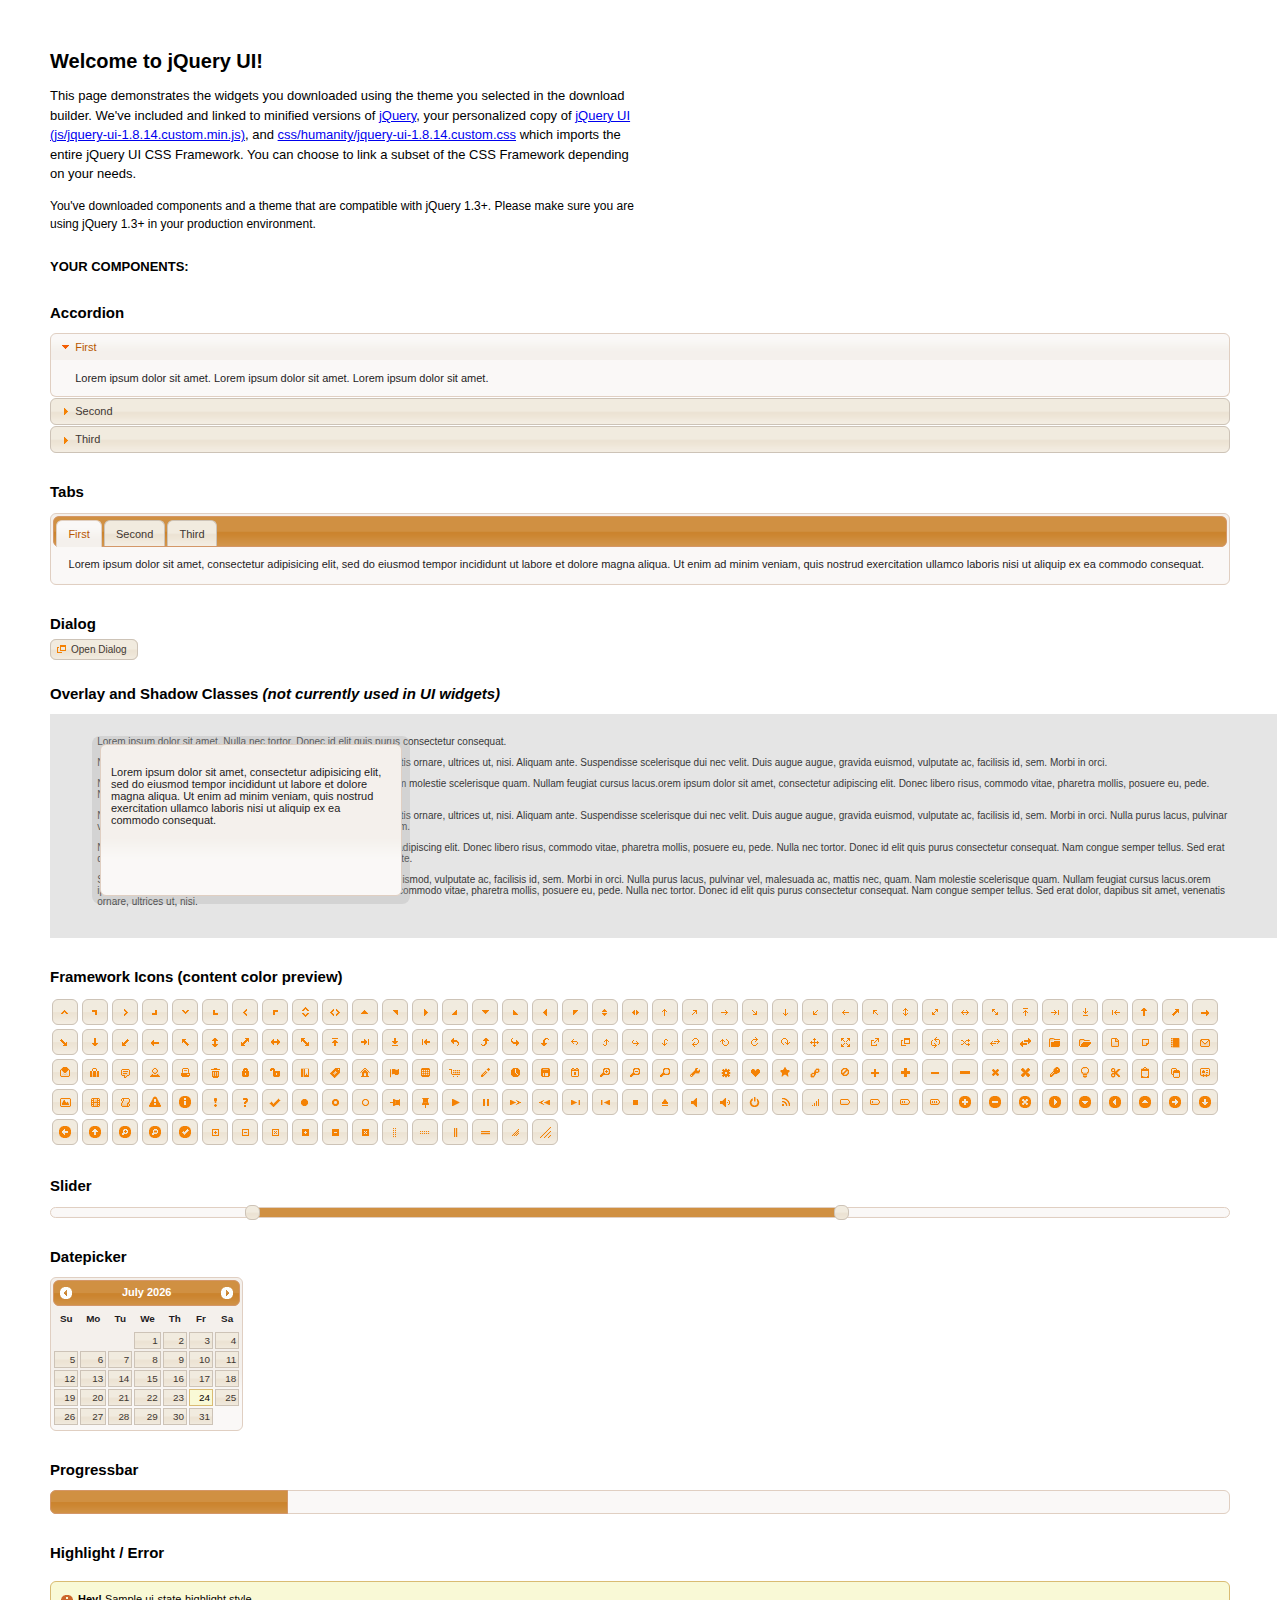
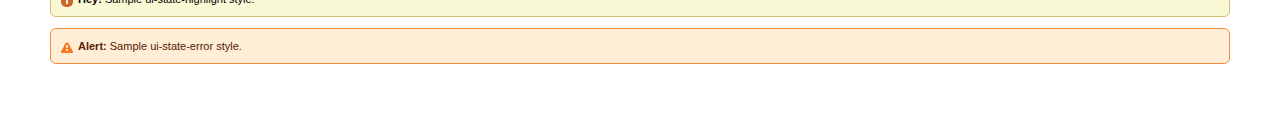
<file: static/index.html>
<!DOCTYPE html>
<html>
	<head>
		<meta http-equiv="Content-Type" content="text/html; charset=iso-8859-1" />
		<title>jQuery UI Example Page</title>
		<link type="text/css" href="css/humanity/jquery-ui-1.8.14.custom.css" rel="stylesheet" />	
		<script type="text/javascript" src="js/jquery-1.5.1.min.js"></script>
		<script type="text/javascript" src="js/jquery-ui-1.8.14.custom.min.js"></script>
		<script type="text/javascript">
			$(function(){

				// Accordion
				$("#accordion").accordion({ header: "h3" });
	
				// Tabs
				$('#tabs').tabs();
	

				// Dialog			
				$('#dialog').dialog({
					autoOpen: false,
					width: 600,
					buttons: {
						"Ok": function() { 
							$(this).dialog("close"); 
						}, 
						"Cancel": function() { 
							$(this).dialog("close"); 
						} 
					}
				});
				
				// Dialog Link
				$('#dialog_link').click(function(){
					$('#dialog').dialog('open');
					return false;
				});

				// Datepicker
				$('#datepicker').datepicker({
					inline: true
				});
				
				// Slider
				$('#slider').slider({
					range: true,
					values: [17, 67]
				});
				
				// Progressbar
				$("#progressbar").progressbar({
					value: 20 
				});
				
				//hover states on the static widgets
				$('#dialog_link, ul#icons li').hover(
					function() { $(this).addClass('ui-state-hover'); }, 
					function() { $(this).removeClass('ui-state-hover'); }
				);
				
			});
		</script>
		<style type="text/css">
			/*demo page css*/
			body{ font: 62.5% "Trebuchet MS", sans-serif; margin: 50px;}
			.demoHeaders { margin-top: 2em; }
			#dialog_link {padding: .4em 1em .4em 20px;text-decoration: none;position: relative;}
			#dialog_link span.ui-icon {margin: 0 5px 0 0;position: absolute;left: .2em;top: 50%;margin-top: -8px;}
			ul#icons {margin: 0; padding: 0;}
			ul#icons li {margin: 2px; position: relative; padding: 4px 0; cursor: pointer; float: left;  list-style: none;}
			ul#icons span.ui-icon {float: left; margin: 0 4px;}
		</style>	
	</head>
	<body>
	<h1>Welcome to jQuery UI!</h1>
	<p style="font-size: 1.3em; line-height: 1.5; margin: 1em 0; width: 50%;">This page demonstrates the widgets you downloaded using the theme you selected in the download builder. We've included and linked to minified versions of <a href="js/jquery-1.5.1.min.js">jQuery</a>, your personalized copy of <a href="js/jquery-ui-1.8.14.custom.min.js">jQuery UI (js/jquery-ui-1.8.14.custom.min.js)</a>, and <a href="css/humanity/jquery-ui-1.8.14.custom.css">css/humanity/jquery-ui-1.8.14.custom.css</a> which imports the entire jQuery UI CSS Framework. You can choose to link a subset of the CSS Framework depending on your needs. </p>
	<p style="font-size: 1.2em; line-height: 1.5; margin: 1em 0; width: 50%;">You've downloaded components and a theme that are compatible with jQuery 1.3+. Please make sure you are using jQuery 1.3+ in your production environment.</p>	

	<p style="font-weight: bold; margin: 2em 0 1em; font-size: 1.3em;">YOUR COMPONENTS:</p>
		
		<!-- Accordion -->
		<h2 class="demoHeaders">Accordion</h2>
		<div id="accordion">
			<div>
				<h3><a href="#">First</a></h3>
				<div>Lorem ipsum dolor sit amet. Lorem ipsum dolor sit amet. Lorem ipsum dolor sit amet.</div>
			</div>
			<div>
				<h3><a href="#">Second</a></h3>
				<div>Phasellus mattis tincidunt nibh.</div>
			</div>
			<div>
				<h3><a href="#">Third</a></h3>
				<div>Nam dui erat, auctor a, dignissim quis.</div>
			</div>
		</div>
	
		<!-- Tabs -->
		<h2 class="demoHeaders">Tabs</h2>
		<div id="tabs">
			<ul>
				<li><a href="#tabs-1">First</a></li>
				<li><a href="#tabs-2">Second</a></li>
				<li><a href="#tabs-3">Third</a></li>
			</ul>
			<div id="tabs-1">Lorem ipsum dolor sit amet, consectetur adipisicing elit, sed do eiusmod tempor incididunt ut labore et dolore magna aliqua. Ut enim ad minim veniam, quis nostrud exercitation ullamco laboris nisi ut aliquip ex ea commodo consequat.</div>
			<div id="tabs-2">Phasellus mattis tincidunt nibh. Cras orci urna, blandit id, pretium vel, aliquet ornare, felis. Maecenas scelerisque sem non nisl. Fusce sed lorem in enim dictum bibendum.</div>
			<div id="tabs-3">Nam dui erat, auctor a, dignissim quis, sollicitudin eu, felis. Pellentesque nisi urna, interdum eget, sagittis et, consequat vestibulum, lacus. Mauris porttitor ullamcorper augue.</div>
		</div>
	
		<!-- Dialog NOTE: Dialog is not generated by UI in this demo so it can be visually styled in themeroller-->
		<h2 class="demoHeaders">Dialog</h2>
		<p><a href="#" id="dialog_link" class="ui-state-default ui-corner-all"><span class="ui-icon ui-icon-newwin"></span>Open Dialog</a></p>
		
		
		<h2 class="demoHeaders">Overlay and Shadow Classes <em>(not currently used in UI widgets)</em></h2>
		<div style="position: relative; width: 96%; height: 200px; padding:1% 4%; overflow:hidden;" class="fakewindowcontain">
			<p>Lorem ipsum dolor sit amet,  Nulla nec tortor. Donec id elit quis purus consectetur consequat. </p><p>Nam congue semper tellus. Sed erat dolor, dapibus sit amet, venenatis ornare, ultrices ut, nisi. Aliquam ante. Suspendisse scelerisque dui nec velit. Duis augue augue, gravida euismod, vulputate ac, facilisis id, sem. Morbi in orci. </p><p>Nulla purus lacus, pulvinar vel, malesuada ac, mattis nec, quam. Nam molestie scelerisque quam. Nullam feugiat cursus lacus.orem ipsum dolor sit amet, consectetur adipiscing elit. Donec libero risus, commodo vitae, pharetra mollis, posuere eu, pede. Nulla nec tortor. Donec id elit quis purus consectetur consequat. </p><p>Nam congue semper tellus. Sed erat dolor, dapibus sit amet, venenatis ornare, ultrices ut, nisi. Aliquam ante. Suspendisse scelerisque dui nec velit. Duis augue augue, gravida euismod, vulputate ac, facilisis id, sem. Morbi in orci. Nulla purus lacus, pulvinar vel, malesuada ac, mattis nec, quam. Nam molestie scelerisque quam. </p><p>Nullam feugiat cursus lacus.orem ipsum dolor sit amet, consectetur adipiscing elit. Donec libero risus, commodo vitae, pharetra mollis, posuere eu, pede. Nulla nec tortor. Donec id elit quis purus consectetur consequat. Nam congue semper tellus. Sed erat dolor, dapibus sit amet, venenatis ornare, ultrices ut, nisi. Aliquam ante. </p><p>Suspendisse scelerisque dui nec velit. Duis augue augue, gravida euismod, vulputate ac, facilisis id, sem. Morbi in orci. Nulla purus lacus, pulvinar vel, malesuada ac, mattis nec, quam. Nam molestie scelerisque quam. Nullam feugiat cursus lacus.orem ipsum dolor sit amet, consectetur adipiscing elit. Donec libero risus, commodo vitae, pharetra mollis, posuere eu, pede. Nulla nec tortor. Donec id elit quis purus consectetur consequat. Nam congue semper tellus. Sed erat dolor, dapibus sit amet, venenatis ornare, ultrices ut, nisi. </p>
			
			<!-- ui-dialog -->
			<div class="ui-overlay"><div class="ui-widget-overlay"></div><div class="ui-widget-shadow ui-corner-all" style="width: 302px; height: 152px; position: absolute; left: 50px; top: 30px;"></div></div>
			<div style="position: absolute; width: 280px; height: 130px;left: 50px; top: 30px; padding: 10px;" class="ui-widget ui-widget-content ui-corner-all">
				<div class="ui-dialog-content ui-widget-content" style="background: none; border: 0;">
					<p>Lorem ipsum dolor sit amet, consectetur adipisicing elit, sed do eiusmod tempor incididunt ut labore et dolore magna aliqua. Ut enim ad minim veniam, quis nostrud exercitation ullamco laboris nisi ut aliquip ex ea commodo consequat.</p>
				</div>
			</div>
		
		</div>

		
		<!-- ui-dialog -->
		<div id="dialog" title="Dialog Title">
			<p>Lorem ipsum dolor sit amet, consectetur adipisicing elit, sed do eiusmod tempor incididunt ut labore et dolore magna aliqua. Ut enim ad minim veniam, quis nostrud exercitation ullamco laboris nisi ut aliquip ex ea commodo consequat.</p>
		</div>
			
				
				
		<h2 class="demoHeaders">Framework Icons (content color preview)</h2>
		<ul id="icons" class="ui-widget ui-helper-clearfix">
		
		<li class="ui-state-default ui-corner-all" title=".ui-icon-carat-1-n"><span class="ui-icon ui-icon-carat-1-n"></span></li>
		<li class="ui-state-default ui-corner-all" title=".ui-icon-carat-1-ne"><span class="ui-icon ui-icon-carat-1-ne"></span></li>
		<li class="ui-state-default ui-corner-all" title=".ui-icon-carat-1-e"><span class="ui-icon ui-icon-carat-1-e"></span></li>
		
		<li class="ui-state-default ui-corner-all" title=".ui-icon-carat-1-se"><span class="ui-icon ui-icon-carat-1-se"></span></li>
		<li class="ui-state-default ui-corner-all" title=".ui-icon-carat-1-s"><span class="ui-icon ui-icon-carat-1-s"></span></li>
		<li class="ui-state-default ui-corner-all" title=".ui-icon-carat-1-sw"><span class="ui-icon ui-icon-carat-1-sw"></span></li>
		<li class="ui-state-default ui-corner-all" title=".ui-icon-carat-1-w"><span class="ui-icon ui-icon-carat-1-w"></span></li>
		<li class="ui-state-default ui-corner-all" title=".ui-icon-carat-1-nw"><span class="ui-icon ui-icon-carat-1-nw"></span></li>
		<li class="ui-state-default ui-corner-all" title=".ui-icon-carat-2-n-s"><span class="ui-icon ui-icon-carat-2-n-s"></span></li>
		<li class="ui-state-default ui-corner-all" title=".ui-icon-carat-2-e-w"><span class="ui-icon ui-icon-carat-2-e-w"></span></li>
		<li class="ui-state-default ui-corner-all" title=".ui-icon-triangle-1-n"><span class="ui-icon ui-icon-triangle-1-n"></span></li>
		<li class="ui-state-default ui-corner-all" title=".ui-icon-triangle-1-ne"><span class="ui-icon ui-icon-triangle-1-ne"></span></li>
		
		<li class="ui-state-default ui-corner-all" title=".ui-icon-triangle-1-e"><span class="ui-icon ui-icon-triangle-1-e"></span></li>
		<li class="ui-state-default ui-corner-all" title=".ui-icon-triangle-1-se"><span class="ui-icon ui-icon-triangle-1-se"></span></li>
		<li class="ui-state-default ui-corner-all" title=".ui-icon-triangle-1-s"><span class="ui-icon ui-icon-triangle-1-s"></span></li>
		<li class="ui-state-default ui-corner-all" title=".ui-icon-triangle-1-sw"><span class="ui-icon ui-icon-triangle-1-sw"></span></li>
		<li class="ui-state-default ui-corner-all" title=".ui-icon-triangle-1-w"><span class="ui-icon ui-icon-triangle-1-w"></span></li>
		<li class="ui-state-default ui-corner-all" title=".ui-icon-triangle-1-nw"><span class="ui-icon ui-icon-triangle-1-nw"></span></li>
		<li class="ui-state-default ui-corner-all" title=".ui-icon-triangle-2-n-s"><span class="ui-icon ui-icon-triangle-2-n-s"></span></li>
		<li class="ui-state-default ui-corner-all" title=".ui-icon-triangle-2-e-w"><span class="ui-icon ui-icon-triangle-2-e-w"></span></li>
		<li class="ui-state-default ui-corner-all" title=".ui-icon-arrow-1-n"><span class="ui-icon ui-icon-arrow-1-n"></span></li>
		
		<li class="ui-state-default ui-corner-all" title=".ui-icon-arrow-1-ne"><span class="ui-icon ui-icon-arrow-1-ne"></span></li>
		<li class="ui-state-default ui-corner-all" title=".ui-icon-arrow-1-e"><span class="ui-icon ui-icon-arrow-1-e"></span></li>
		<li class="ui-state-default ui-corner-all" title=".ui-icon-arrow-1-se"><span class="ui-icon ui-icon-arrow-1-se"></span></li>
		<li class="ui-state-default ui-corner-all" title=".ui-icon-arrow-1-s"><span class="ui-icon ui-icon-arrow-1-s"></span></li>
		<li class="ui-state-default ui-corner-all" title=".ui-icon-arrow-1-sw"><span class="ui-icon ui-icon-arrow-1-sw"></span></li>
		<li class="ui-state-default ui-corner-all" title=".ui-icon-arrow-1-w"><span class="ui-icon ui-icon-arrow-1-w"></span></li>
		<li class="ui-state-default ui-corner-all" title=".ui-icon-arrow-1-nw"><span class="ui-icon ui-icon-arrow-1-nw"></span></li>
		<li class="ui-state-default ui-corner-all" title=".ui-icon-arrow-2-n-s"><span class="ui-icon ui-icon-arrow-2-n-s"></span></li>
		<li class="ui-state-default ui-corner-all" title=".ui-icon-arrow-2-ne-sw"><span class="ui-icon ui-icon-arrow-2-ne-sw"></span></li>
		
		<li class="ui-state-default ui-corner-all" title=".ui-icon-arrow-2-e-w"><span class="ui-icon ui-icon-arrow-2-e-w"></span></li>
		<li class="ui-state-default ui-corner-all" title=".ui-icon-arrow-2-se-nw"><span class="ui-icon ui-icon-arrow-2-se-nw"></span></li>
		<li class="ui-state-default ui-corner-all" title=".ui-icon-arrowstop-1-n"><span class="ui-icon ui-icon-arrowstop-1-n"></span></li>
		<li class="ui-state-default ui-corner-all" title=".ui-icon-arrowstop-1-e"><span class="ui-icon ui-icon-arrowstop-1-e"></span></li>
		<li class="ui-state-default ui-corner-all" title=".ui-icon-arrowstop-1-s"><span class="ui-icon ui-icon-arrowstop-1-s"></span></li>
		<li class="ui-state-default ui-corner-all" title=".ui-icon-arrowstop-1-w"><span class="ui-icon ui-icon-arrowstop-1-w"></span></li>
		<li class="ui-state-default ui-corner-all" title=".ui-icon-arrowthick-1-n"><span class="ui-icon ui-icon-arrowthick-1-n"></span></li>
		<li class="ui-state-default ui-corner-all" title=".ui-icon-arrowthick-1-ne"><span class="ui-icon ui-icon-arrowthick-1-ne"></span></li>
		<li class="ui-state-default ui-corner-all" title=".ui-icon-arrowthick-1-e"><span class="ui-icon ui-icon-arrowthick-1-e"></span></li>
		
		<li class="ui-state-default ui-corner-all" title=".ui-icon-arrowthick-1-se"><span class="ui-icon ui-icon-arrowthick-1-se"></span></li>
		<li class="ui-state-default ui-corner-all" title=".ui-icon-arrowthick-1-s"><span class="ui-icon ui-icon-arrowthick-1-s"></span></li>
		<li class="ui-state-default ui-corner-all" title=".ui-icon-arrowthick-1-sw"><span class="ui-icon ui-icon-arrowthick-1-sw"></span></li>
		<li class="ui-state-default ui-corner-all" title=".ui-icon-arrowthick-1-w"><span class="ui-icon ui-icon-arrowthick-1-w"></span></li>
		<li class="ui-state-default ui-corner-all" title=".ui-icon-arrowthick-1-nw"><span class="ui-icon ui-icon-arrowthick-1-nw"></span></li>
		<li class="ui-state-default ui-corner-all" title=".ui-icon-arrowthick-2-n-s"><span class="ui-icon ui-icon-arrowthick-2-n-s"></span></li>
		<li class="ui-state-default ui-corner-all" title=".ui-icon-arrowthick-2-ne-sw"><span class="ui-icon ui-icon-arrowthick-2-ne-sw"></span></li>
		<li class="ui-state-default ui-corner-all" title=".ui-icon-arrowthick-2-e-w"><span class="ui-icon ui-icon-arrowthick-2-e-w"></span></li>
		<li class="ui-state-default ui-corner-all" title=".ui-icon-arrowthick-2-se-nw"><span class="ui-icon ui-icon-arrowthick-2-se-nw"></span></li>
		
		<li class="ui-state-default ui-corner-all" title=".ui-icon-arrowthickstop-1-n"><span class="ui-icon ui-icon-arrowthickstop-1-n"></span></li>
		<li class="ui-state-default ui-corner-all" title=".ui-icon-arrowthickstop-1-e"><span class="ui-icon ui-icon-arrowthickstop-1-e"></span></li>
		<li class="ui-state-default ui-corner-all" title=".ui-icon-arrowthickstop-1-s"><span class="ui-icon ui-icon-arrowthickstop-1-s"></span></li>
		<li class="ui-state-default ui-corner-all" title=".ui-icon-arrowthickstop-1-w"><span class="ui-icon ui-icon-arrowthickstop-1-w"></span></li>
		<li class="ui-state-default ui-corner-all" title=".ui-icon-arrowreturnthick-1-w"><span class="ui-icon ui-icon-arrowreturnthick-1-w"></span></li>
		<li class="ui-state-default ui-corner-all" title=".ui-icon-arrowreturnthick-1-n"><span class="ui-icon ui-icon-arrowreturnthick-1-n"></span></li>
		<li class="ui-state-default ui-corner-all" title=".ui-icon-arrowreturnthick-1-e"><span class="ui-icon ui-icon-arrowreturnthick-1-e"></span></li>
		<li class="ui-state-default ui-corner-all" title=".ui-icon-arrowreturnthick-1-s"><span class="ui-icon ui-icon-arrowreturnthick-1-s"></span></li>
		<li class="ui-state-default ui-corner-all" title=".ui-icon-arrowreturn-1-w"><span class="ui-icon ui-icon-arrowreturn-1-w"></span></li>
		
		<li class="ui-state-default ui-corner-all" title=".ui-icon-arrowreturn-1-n"><span class="ui-icon ui-icon-arrowreturn-1-n"></span></li>
		<li class="ui-state-default ui-corner-all" title=".ui-icon-arrowreturn-1-e"><span class="ui-icon ui-icon-arrowreturn-1-e"></span></li>
		<li class="ui-state-default ui-corner-all" title=".ui-icon-arrowreturn-1-s"><span class="ui-icon ui-icon-arrowreturn-1-s"></span></li>
		<li class="ui-state-default ui-corner-all" title=".ui-icon-arrowrefresh-1-w"><span class="ui-icon ui-icon-arrowrefresh-1-w"></span></li>
		<li class="ui-state-default ui-corner-all" title=".ui-icon-arrowrefresh-1-n"><span class="ui-icon ui-icon-arrowrefresh-1-n"></span></li>
		<li class="ui-state-default ui-corner-all" title=".ui-icon-arrowrefresh-1-e"><span class="ui-icon ui-icon-arrowrefresh-1-e"></span></li>
		<li class="ui-state-default ui-corner-all" title=".ui-icon-arrowrefresh-1-s"><span class="ui-icon ui-icon-arrowrefresh-1-s"></span></li>
		<li class="ui-state-default ui-corner-all" title=".ui-icon-arrow-4"><span class="ui-icon ui-icon-arrow-4"></span></li>
		<li class="ui-state-default ui-corner-all" title=".ui-icon-arrow-4-diag"><span class="ui-icon ui-icon-arrow-4-diag"></span></li>
		
		<li class="ui-state-default ui-corner-all" title=".ui-icon-extlink"><span class="ui-icon ui-icon-extlink"></span></li>
		<li class="ui-state-default ui-corner-all" title=".ui-icon-newwin"><span class="ui-icon ui-icon-newwin"></span></li>
		<li class="ui-state-default ui-corner-all" title=".ui-icon-refresh"><span class="ui-icon ui-icon-refresh"></span></li>
		<li class="ui-state-default ui-corner-all" title=".ui-icon-shuffle"><span class="ui-icon ui-icon-shuffle"></span></li>
		<li class="ui-state-default ui-corner-all" title=".ui-icon-transfer-e-w"><span class="ui-icon ui-icon-transfer-e-w"></span></li>
		<li class="ui-state-default ui-corner-all" title=".ui-icon-transferthick-e-w"><span class="ui-icon ui-icon-transferthick-e-w"></span></li>
		<li class="ui-state-default ui-corner-all" title=".ui-icon-folder-collapsed"><span class="ui-icon ui-icon-folder-collapsed"></span></li>
		<li class="ui-state-default ui-corner-all" title=".ui-icon-folder-open"><span class="ui-icon ui-icon-folder-open"></span></li>
		<li class="ui-state-default ui-corner-all" title=".ui-icon-document"><span class="ui-icon ui-icon-document"></span></li>
		
		<li class="ui-state-default ui-corner-all" title=".ui-icon-document-b"><span class="ui-icon ui-icon-document-b"></span></li>
		<li class="ui-state-default ui-corner-all" title=".ui-icon-note"><span class="ui-icon ui-icon-note"></span></li>
		<li class="ui-state-default ui-corner-all" title=".ui-icon-mail-closed"><span class="ui-icon ui-icon-mail-closed"></span></li>
		<li class="ui-state-default ui-corner-all" title=".ui-icon-mail-open"><span class="ui-icon ui-icon-mail-open"></span></li>
		<li class="ui-state-default ui-corner-all" title=".ui-icon-suitcase"><span class="ui-icon ui-icon-suitcase"></span></li>
		<li class="ui-state-default ui-corner-all" title=".ui-icon-comment"><span class="ui-icon ui-icon-comment"></span></li>
		<li class="ui-state-default ui-corner-all" title=".ui-icon-person"><span class="ui-icon ui-icon-person"></span></li>
		<li class="ui-state-default ui-corner-all" title=".ui-icon-print"><span class="ui-icon ui-icon-print"></span></li>
		<li class="ui-state-default ui-corner-all" title=".ui-icon-trash"><span class="ui-icon ui-icon-trash"></span></li>
		
		<li class="ui-state-default ui-corner-all" title=".ui-icon-locked"><span class="ui-icon ui-icon-locked"></span></li>
		<li class="ui-state-default ui-corner-all" title=".ui-icon-unlocked"><span class="ui-icon ui-icon-unlocked"></span></li>
		<li class="ui-state-default ui-corner-all" title=".ui-icon-bookmark"><span class="ui-icon ui-icon-bookmark"></span></li>
		<li class="ui-state-default ui-corner-all" title=".ui-icon-tag"><span class="ui-icon ui-icon-tag"></span></li>
		<li class="ui-state-default ui-corner-all" title=".ui-icon-home"><span class="ui-icon ui-icon-home"></span></li>
		<li class="ui-state-default ui-corner-all" title=".ui-icon-flag"><span class="ui-icon ui-icon-flag"></span></li>
		<li class="ui-state-default ui-corner-all" title=".ui-icon-calculator"><span class="ui-icon ui-icon-calculator"></span></li>
		<li class="ui-state-default ui-corner-all" title=".ui-icon-cart"><span class="ui-icon ui-icon-cart"></span></li>
		<li class="ui-state-default ui-corner-all" title=".ui-icon-pencil"><span class="ui-icon ui-icon-pencil"></span></li>
		
		<li class="ui-state-default ui-corner-all" title=".ui-icon-clock"><span class="ui-icon ui-icon-clock"></span></li>
		<li class="ui-state-default ui-corner-all" title=".ui-icon-disk"><span class="ui-icon ui-icon-disk"></span></li>
		<li class="ui-state-default ui-corner-all" title=".ui-icon-calendar"><span class="ui-icon ui-icon-calendar"></span></li>
		<li class="ui-state-default ui-corner-all" title=".ui-icon-zoomin"><span class="ui-icon ui-icon-zoomin"></span></li>
		<li class="ui-state-default ui-corner-all" title=".ui-icon-zoomout"><span class="ui-icon ui-icon-zoomout"></span></li>
		<li class="ui-state-default ui-corner-all" title=".ui-icon-search"><span class="ui-icon ui-icon-search"></span></li>
		<li class="ui-state-default ui-corner-all" title=".ui-icon-wrench"><span class="ui-icon ui-icon-wrench"></span></li>
		<li class="ui-state-default ui-corner-all" title=".ui-icon-gear"><span class="ui-icon ui-icon-gear"></span></li>
		<li class="ui-state-default ui-corner-all" title=".ui-icon-heart"><span class="ui-icon ui-icon-heart"></span></li>
		
		<li class="ui-state-default ui-corner-all" title=".ui-icon-star"><span class="ui-icon ui-icon-star"></span></li>
		<li class="ui-state-default ui-corner-all" title=".ui-icon-link"><span class="ui-icon ui-icon-link"></span></li>
		<li class="ui-state-default ui-corner-all" title=".ui-icon-cancel"><span class="ui-icon ui-icon-cancel"></span></li>
		<li class="ui-state-default ui-corner-all" title=".ui-icon-plus"><span class="ui-icon ui-icon-plus"></span></li>
		<li class="ui-state-default ui-corner-all" title=".ui-icon-plusthick"><span class="ui-icon ui-icon-plusthick"></span></li>
		<li class="ui-state-default ui-corner-all" title=".ui-icon-minus"><span class="ui-icon ui-icon-minus"></span></li>
		<li class="ui-state-default ui-corner-all" title=".ui-icon-minusthick"><span class="ui-icon ui-icon-minusthick"></span></li>
		<li class="ui-state-default ui-corner-all" title=".ui-icon-close"><span class="ui-icon ui-icon-close"></span></li>
		<li class="ui-state-default ui-corner-all" title=".ui-icon-closethick"><span class="ui-icon ui-icon-closethick"></span></li>
		
		<li class="ui-state-default ui-corner-all" title=".ui-icon-key"><span class="ui-icon ui-icon-key"></span></li>
		<li class="ui-state-default ui-corner-all" title=".ui-icon-lightbulb"><span class="ui-icon ui-icon-lightbulb"></span></li>
		<li class="ui-state-default ui-corner-all" title=".ui-icon-scissors"><span class="ui-icon ui-icon-scissors"></span></li>
		<li class="ui-state-default ui-corner-all" title=".ui-icon-clipboard"><span class="ui-icon ui-icon-clipboard"></span></li>
		<li class="ui-state-default ui-corner-all" title=".ui-icon-copy"><span class="ui-icon ui-icon-copy"></span></li>
		<li class="ui-state-default ui-corner-all" title=".ui-icon-contact"><span class="ui-icon ui-icon-contact"></span></li>
		<li class="ui-state-default ui-corner-all" title=".ui-icon-image"><span class="ui-icon ui-icon-image"></span></li>
		<li class="ui-state-default ui-corner-all" title=".ui-icon-video"><span class="ui-icon ui-icon-video"></span></li>
		<li class="ui-state-default ui-corner-all" title=".ui-icon-script"><span class="ui-icon ui-icon-script"></span></li>
		<li class="ui-state-default ui-corner-all" title=".ui-icon-alert"><span class="ui-icon ui-icon-alert"></span></li>
		
		<li class="ui-state-default ui-corner-all" title=".ui-icon-info"><span class="ui-icon ui-icon-info"></span></li>
		<li class="ui-state-default ui-corner-all" title=".ui-icon-notice"><span class="ui-icon ui-icon-notice"></span></li>
		<li class="ui-state-default ui-corner-all" title=".ui-icon-help"><span class="ui-icon ui-icon-help"></span></li>
		<li class="ui-state-default ui-corner-all" title=".ui-icon-check"><span class="ui-icon ui-icon-check"></span></li>
		<li class="ui-state-default ui-corner-all" title=".ui-icon-bullet"><span class="ui-icon ui-icon-bullet"></span></li>
		<li class="ui-state-default ui-corner-all" title=".ui-icon-radio-off"><span class="ui-icon ui-icon-radio-off"></span></li>
		<li class="ui-state-default ui-corner-all" title=".ui-icon-radio-on"><span class="ui-icon ui-icon-radio-on"></span></li>
		<li class="ui-state-default ui-corner-all" title=".ui-icon-pin-w"><span class="ui-icon ui-icon-pin-w"></span></li>
		<li class="ui-state-default ui-corner-all" title=".ui-icon-pin-s"><span class="ui-icon ui-icon-pin-s"></span></li>
		<li class="ui-state-default ui-corner-all" title=".ui-icon-play"><span class="ui-icon ui-icon-play"></span></li>
		<li class="ui-state-default ui-corner-all" title=".ui-icon-pause"><span class="ui-icon ui-icon-pause"></span></li>
		
		<li class="ui-state-default ui-corner-all" title=".ui-icon-seek-next"><span class="ui-icon ui-icon-seek-next"></span></li>
		<li class="ui-state-default ui-corner-all" title=".ui-icon-seek-prev"><span class="ui-icon ui-icon-seek-prev"></span></li>
		<li class="ui-state-default ui-corner-all" title=".ui-icon-seek-end"><span class="ui-icon ui-icon-seek-end"></span></li>
		<li class="ui-state-default ui-corner-all" title=".ui-icon-seek-first"><span class="ui-icon ui-icon-seek-first"></span></li>
		<li class="ui-state-default ui-corner-all" title=".ui-icon-stop"><span class="ui-icon ui-icon-stop"></span></li>
		<li class="ui-state-default ui-corner-all" title=".ui-icon-eject"><span class="ui-icon ui-icon-eject"></span></li>
		<li class="ui-state-default ui-corner-all" title=".ui-icon-volume-off"><span class="ui-icon ui-icon-volume-off"></span></li>
		<li class="ui-state-default ui-corner-all" title=".ui-icon-volume-on"><span class="ui-icon ui-icon-volume-on"></span></li>
		<li class="ui-state-default ui-corner-all" title=".ui-icon-power"><span class="ui-icon ui-icon-power"></span></li>
		
		<li class="ui-state-default ui-corner-all" title=".ui-icon-signal-diag"><span class="ui-icon ui-icon-signal-diag"></span></li>
		<li class="ui-state-default ui-corner-all" title=".ui-icon-signal"><span class="ui-icon ui-icon-signal"></span></li>
		<li class="ui-state-default ui-corner-all" title=".ui-icon-battery-0"><span class="ui-icon ui-icon-battery-0"></span></li>
		<li class="ui-state-default ui-corner-all" title=".ui-icon-battery-1"><span class="ui-icon ui-icon-battery-1"></span></li>
		<li class="ui-state-default ui-corner-all" title=".ui-icon-battery-2"><span class="ui-icon ui-icon-battery-2"></span></li>
		<li class="ui-state-default ui-corner-all" title=".ui-icon-battery-3"><span class="ui-icon ui-icon-battery-3"></span></li>
		<li class="ui-state-default ui-corner-all" title=".ui-icon-circle-plus"><span class="ui-icon ui-icon-circle-plus"></span></li>
		<li class="ui-state-default ui-corner-all" title=".ui-icon-circle-minus"><span class="ui-icon ui-icon-circle-minus"></span></li>
		<li class="ui-state-default ui-corner-all" title=".ui-icon-circle-close"><span class="ui-icon ui-icon-circle-close"></span></li>
		
		<li class="ui-state-default ui-corner-all" title=".ui-icon-circle-triangle-e"><span class="ui-icon ui-icon-circle-triangle-e"></span></li>
		<li class="ui-state-default ui-corner-all" title=".ui-icon-circle-triangle-s"><span class="ui-icon ui-icon-circle-triangle-s"></span></li>
		<li class="ui-state-default ui-corner-all" title=".ui-icon-circle-triangle-w"><span class="ui-icon ui-icon-circle-triangle-w"></span></li>
		<li class="ui-state-default ui-corner-all" title=".ui-icon-circle-triangle-n"><span class="ui-icon ui-icon-circle-triangle-n"></span></li>
		<li class="ui-state-default ui-corner-all" title=".ui-icon-circle-arrow-e"><span class="ui-icon ui-icon-circle-arrow-e"></span></li>
		<li class="ui-state-default ui-corner-all" title=".ui-icon-circle-arrow-s"><span class="ui-icon ui-icon-circle-arrow-s"></span></li>
		<li class="ui-state-default ui-corner-all" title=".ui-icon-circle-arrow-w"><span class="ui-icon ui-icon-circle-arrow-w"></span></li>
		<li class="ui-state-default ui-corner-all" title=".ui-icon-circle-arrow-n"><span class="ui-icon ui-icon-circle-arrow-n"></span></li>
		<li class="ui-state-default ui-corner-all" title=".ui-icon-circle-zoomin"><span class="ui-icon ui-icon-circle-zoomin"></span></li>
		
		<li class="ui-state-default ui-corner-all" title=".ui-icon-circle-zoomout"><span class="ui-icon ui-icon-circle-zoomout"></span></li>
		<li class="ui-state-default ui-corner-all" title=".ui-icon-circle-check"><span class="ui-icon ui-icon-circle-check"></span></li>
		<li class="ui-state-default ui-corner-all" title=".ui-icon-circlesmall-plus"><span class="ui-icon ui-icon-circlesmall-plus"></span></li>
		<li class="ui-state-default ui-corner-all" title=".ui-icon-circlesmall-minus"><span class="ui-icon ui-icon-circlesmall-minus"></span></li>
		<li class="ui-state-default ui-corner-all" title=".ui-icon-circlesmall-close"><span class="ui-icon ui-icon-circlesmall-close"></span></li>
		<li class="ui-state-default ui-corner-all" title=".ui-icon-squaresmall-plus"><span class="ui-icon ui-icon-squaresmall-plus"></span></li>
		<li class="ui-state-default ui-corner-all" title=".ui-icon-squaresmall-minus"><span class="ui-icon ui-icon-squaresmall-minus"></span></li>
		<li class="ui-state-default ui-corner-all" title=".ui-icon-squaresmall-close"><span class="ui-icon ui-icon-squaresmall-close"></span></li>
		<li class="ui-state-default ui-corner-all" title=".ui-icon-grip-dotted-vertical"><span class="ui-icon ui-icon-grip-dotted-vertical"></span></li>
		
		<li class="ui-state-default ui-corner-all" title=".ui-icon-grip-dotted-horizontal"><span class="ui-icon ui-icon-grip-dotted-horizontal"></span></li>
		<li class="ui-state-default ui-corner-all" title=".ui-icon-grip-solid-vertical"><span class="ui-icon ui-icon-grip-solid-vertical"></span></li>
		<li class="ui-state-default ui-corner-all" title=".ui-icon-grip-solid-horizontal"><span class="ui-icon ui-icon-grip-solid-horizontal"></span></li>
		<li class="ui-state-default ui-corner-all" title=".ui-icon-gripsmall-diagonal-se"><span class="ui-icon ui-icon-gripsmall-diagonal-se"></span></li>
		<li class="ui-state-default ui-corner-all" title=".ui-icon-grip-diagonal-se"><span class="ui-icon ui-icon-grip-diagonal-se"></span></li>
		</ul>

	
		<!-- Slider -->
		<h2 class="demoHeaders">Slider</h2>
		<div id="slider"></div>
	
		<!-- Datepicker -->
		<h2 class="demoHeaders">Datepicker</h2>
		<div id="datepicker"></div>
	
		<!-- Progressbar -->
		<h2 class="demoHeaders">Progressbar</h2>	
		<div id="progressbar"></div>
			
		<!-- Highlight / Error -->
		<h2 class="demoHeaders">Highlight / Error</h2>
		<div class="ui-widget">
			<div class="ui-state-highlight ui-corner-all" style="margin-top: 20px; padding: 0 .7em;"> 
				<p><span class="ui-icon ui-icon-info" style="float: left; margin-right: .3em;"></span>
				<strong>Hey!</strong> Sample ui-state-highlight style.</p>
			</div>
		</div>
		<br/>
		<div class="ui-widget">
			<div class="ui-state-error ui-corner-all" style="padding: 0 .7em;"> 
				<p><span class="ui-icon ui-icon-alert" style="float: left; margin-right: .3em;"></span> 
				<strong>Alert:</strong> Sample ui-state-error style.</p>
			</div>
		</div>

	</body>
</html>
</file>
